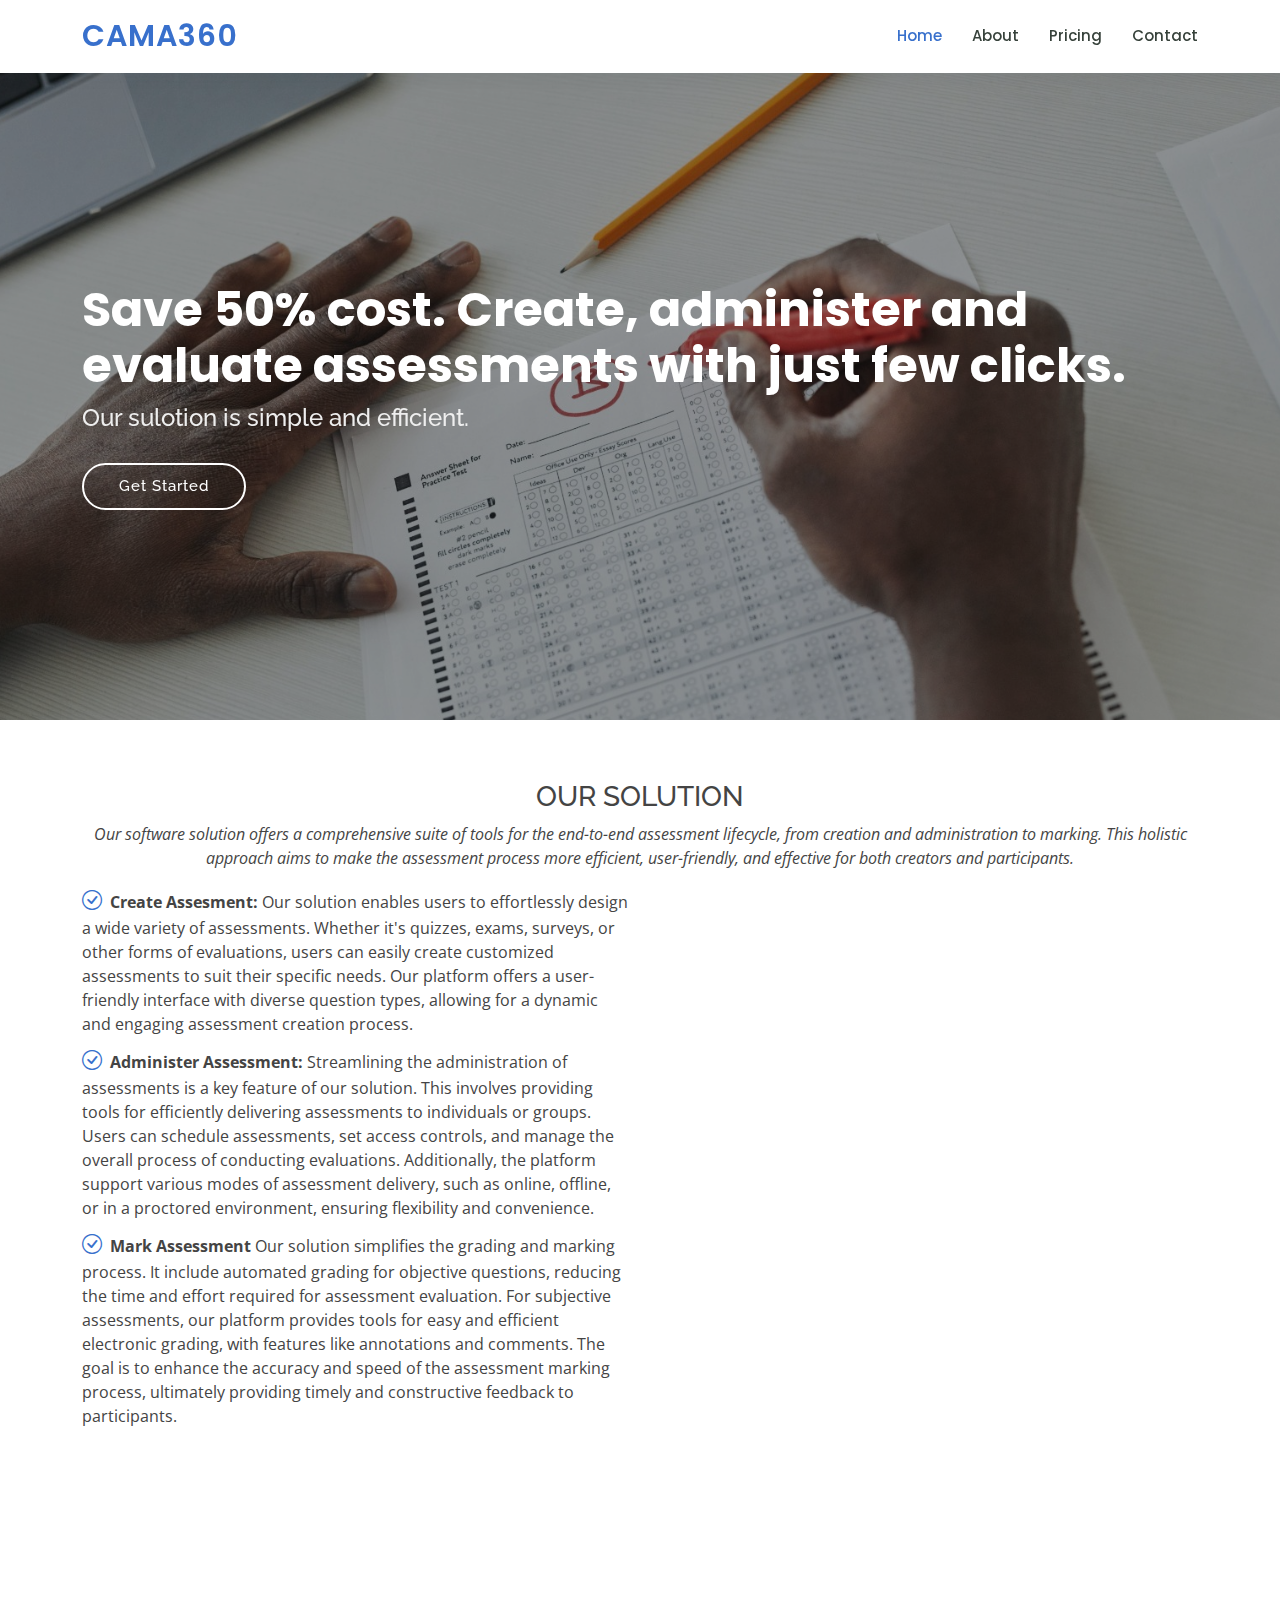
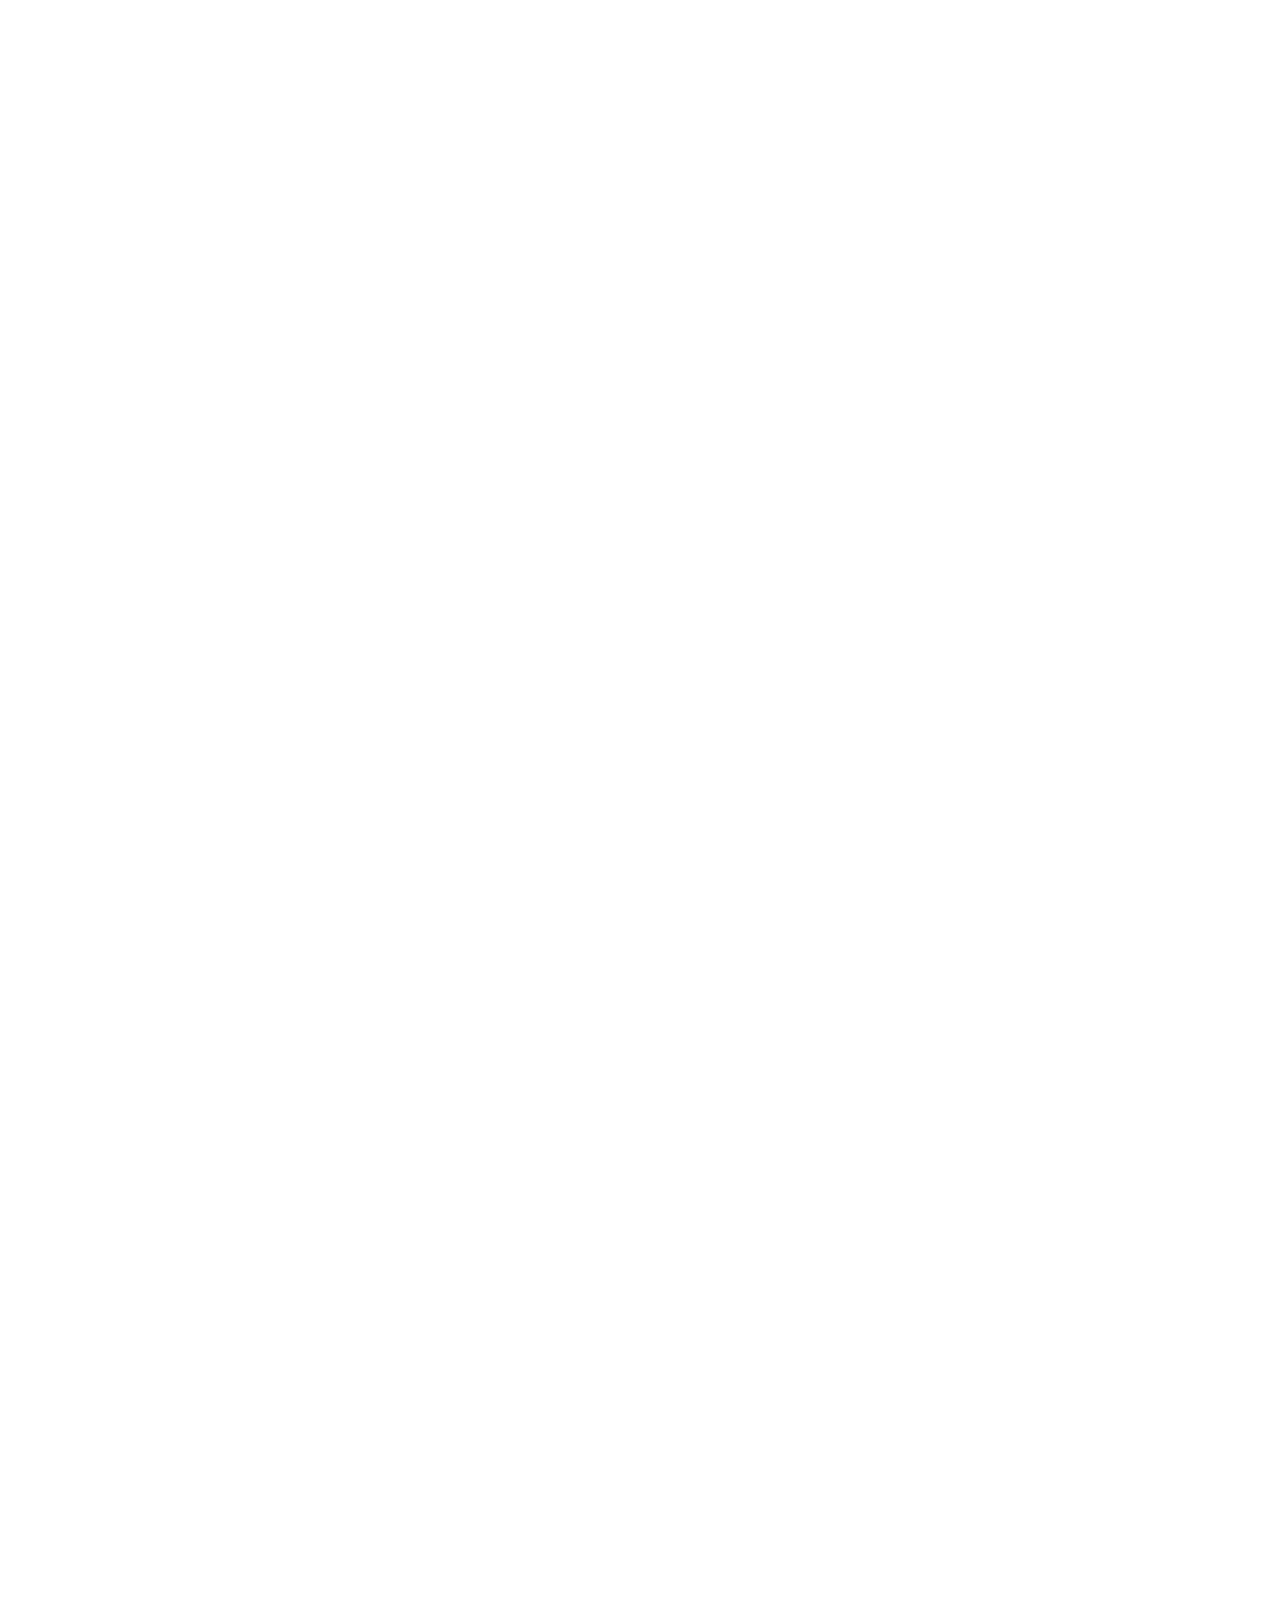
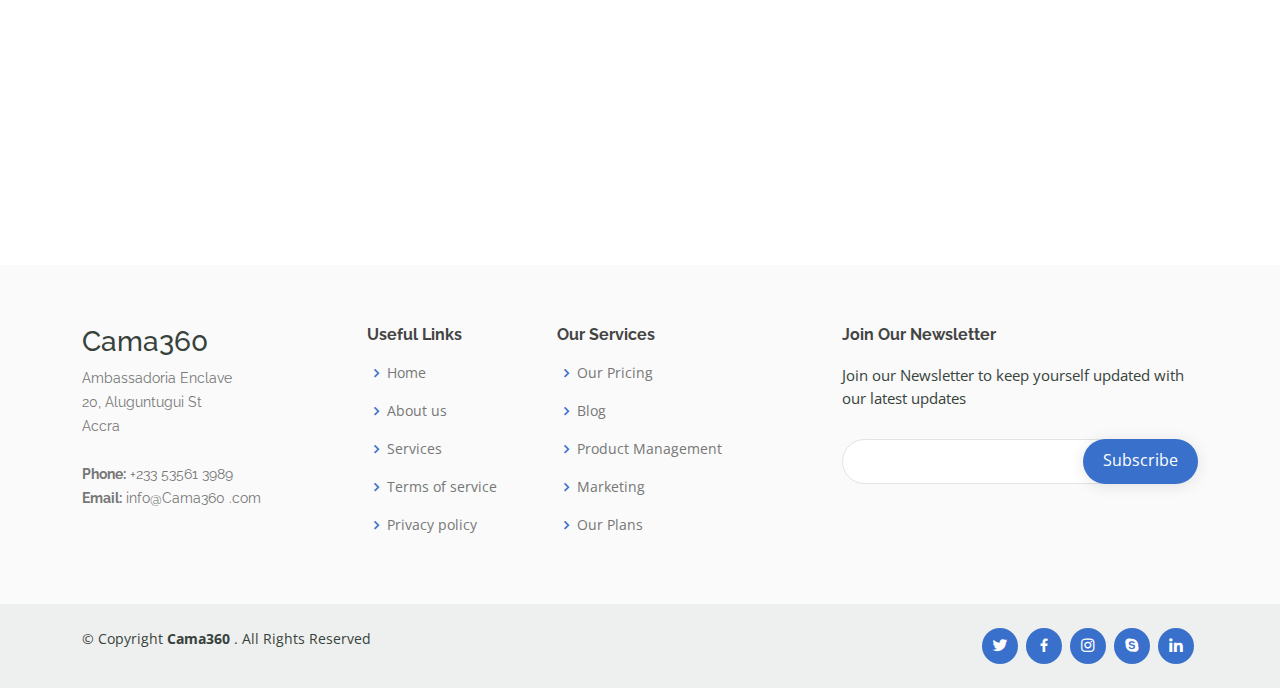
<file: index.html>
<!DOCTYPE html>
<html lang="en">

  <head>
    <meta charset="utf-8">
    <meta content="width=device-width, initial-scale=1.0" name="viewport">

    <title>Cama360 - Homepage</title>
    <meta content name="description">
    <meta content name="keywords">

    <!-- Favicons -->
    <link href="src/assets/img/favicon.png" rel="icon">
    <link href="src/assets/img/apple-touch-icon.png" rel="apple-touch-icon">

    <!-- Google Fonts -->
    <link
      href="https://fonts.googleapis.com/css?family=Open+Sans:300,300i,400,400i,600,600i,700,700i|Raleway:300,300i,400,400i,500,500i,600,600i,700,700i|Poppins:300,300i,400,400i,500,500i,600,600i,700,700i"
      rel="stylesheet">

    <!-- Vendor CSS Files -->
    <link href="src/assets/vendor/animate.css/animate.min.css" rel="stylesheet">
    <link href="src/assets/vendor/aos/aos.css" rel="stylesheet">
    <link href="src/assets/vendor/bootstrap/css/bootstrap.min.css"
      rel="stylesheet">
    <link href="src/assets/vendor/bootstrap-icons/bootstrap-icons.css"
      rel="stylesheet">
    <link href="src/assets/vendor/boxicons/css/boxicons.min.css"
      rel="stylesheet">
    <link href="src/assets/vendor/remixicon/remixicon.css" rel="stylesheet">
    <link href="src/assets/vendor/swiper/swiper-bundle.min.css" rel="stylesheet">

    <!-- Template Main CSS File -->
    <link href="src/assets/css/style.css" rel="stylesheet">

  </head>

  <body>

    <!-- ======= Header ======= -->
    <header id="header" class="fixed-top">
      <div class="container d-flex align-items-center">

        <h1 class="logo me-auto"><a href="index.html">Cama360 </a></h1>
        <!-- Uncomment below if you prefer to use an image logo -->
        <!-- <a href="index.html" class="logo me-auto"><img src="src/assets/img/logo.png" alt="" class="img-fluid"></a>-->

        <nav id="navbar" class="navbar order-last order-lg-0">
          <ul>
            <li><a class="active" href="index.html">Home</a></li>
            <li><a href="#about.html">About</a></li>
            <li><a href="#pricing.html">Pricing</a></li>
            <li><a href="#contact.html">Contact</a></li>
          </ul>
          <i class="bi bi-list mobile-nav-toggle"></i>
        </nav><!-- .navbar -->

        <!-- <a href="src/courses.html" class="get-started-btn">Get Started</a> -->

      </div>
    </header><!-- End Header -->

    <!-- ======= Hero Section ======= -->
    <section id="hero" class="d-flex justify-content-center align-items-center">
      <div class="container position-relative" data-aos="zoom-in"
        data-aos-delay="100">
        <h1>Save 50% cost. Create, administer and
          evaluate assessments with just few clicks. </h1>
        <h2>Our sulotion is simple and efficient.</h2>
        <a href="https://wa.me/+2348165593275" class="btn-get-started">Get Started</a>
      </div>
    </section><!-- End Hero -->

    <main id="main">

      <!-- ======= About Section ======= -->
      <section id="about" class="about">
        <div class="container" data-aos="fade-up">
          <div style="text-align: center;" >

            <h3>OUR SOLUTION</h3>
            <p class="fst-italic">
              Our software solution offers a comprehensive suite
              of tools for the end-to-end assessment lifecycle, from creation
              and administration to marking. This holistic approach aims to
              make the assessment process more efficient, user-friendly, and
              effective for both creators and participants.
            </p>
          </div>

          <div class="row">
            <div class="col-lg-6 order-1 order-lg-2" data-aos="fade-left"
              data-aos-delay="100"> <br> <br>
              <img src="src/assets/img/hero!.jpeg" class="img-fluid" alt>
            </div>
            <div class="col-lg-6 pt-4 pt-lg-0 order-2 order-lg-1 content">
             
              <ul>
                <li><i class="bi bi-check-circle"></i> <b>Create Assesment:</b>
                  Our solution enables users to effortlessly design a wide
                  variety of assessments. Whether it's quizzes, exams, surveys,
                  or other forms of evaluations, users can easily create
                  customized assessments to suit their specific needs. Our
                  platform offers a user-friendly interface with diverse
                  question types, allowing for a dynamic and engaging assessment
                  creation process.</li>
                <li><i class="bi bi-check-circle"></i> <b>Administer Assessment:</b>
                  Streamlining the administration of assessments is a key
                  feature of our solution. This involves providing tools for
                  efficiently delivering assessments to individuals or groups.
                  Users can schedule assessments, set access controls, and
                  manage the overall process of conducting evaluations.
                  Additionally, the platform support various modes of
                  assessment delivery, such as online, offline, or in a
                  proctored environment, ensuring flexibility and convenience.</li>
                <li><i class="bi bi-check-circle"></i> <b>Mark Assessment</b>
                  Our solution simplifies the grading and marking process. It
                  include automated grading for objective questions,
                  reducing the time and effort required for assessment
                  evaluation. For subjective assessments, our platform
                  provides tools for easy and efficient electronic grading, with
                  features like annotations and comments. The goal is to enhance
                  the accuracy and speed of the assessment marking process,
                  ultimately providing timely and constructive feedback to
                  participants.</li>
              </ul>
            </div>
          </div>

        </div>
      </section><!-- End About Section -->

    
      <section id="pricing" class="pricing">
        <div class="container" data-aos="fade-up">

          <div class="row">

            <div class="col-lg-4 col-md-6">
              <div class="box">
                <h3>1 Month Free Trial</h3>
                <h4><sup>$</sup>0<span> / 30 days</span></h4>
                <ul>
                  <li>Create Exams</li>
                  <li>Administer</li>
                  <li>Evaluate</li>
                  <li class="na">Advanced proctoring</li>
                  <li class="na">Integration and Support</li>
                </ul>
                <div class="btn-wrap">
                  <a href="#" class="btn-buy">Buy Now</a>
                </div>
              </div>
            </div>

            <div class="col-lg-4 col-md-6 mt-4 mt-md-0">
              <div class="box featured">
                <h3>Silver</h3>
                <h4><sup>$</sup>24<span> / month</span></h4>
                <ul>
                  <li>Create Exams</li>
                  <li>Administer</li>
                  <li>Evaluate</li>
                  <li class="na">Avanced proctoring</li>
                  <li class="na">Integration and Support</li>
                </ul>
                <div class="btn-wrap">
                  <a href="#" class="btn-buy">Buy Now</a>
                </div>
              </div>
            </div>

            <div class="col-lg-4 col-md-6 mt-4 mt-lg-0">
              <div class="box">
                <span class="advanced">Advanced</span>
                <!-- <h3>Ultimate</h3> -->
                <h3>Gold</h3>
                <h4><sup>$</sup>240<span> / month</span></h4>
                <ul>
                  <li>Create Exams</li>
                  <li>Administer</li>
                  <li>Evaluate</li>
                  <li>Avanced proctoring</li>
                  <li>Integration and Support</li>
                </ul>
                <div class="btn-wrap">
                  <a href="#" class="btn-buy">Buy Now</a>
                </div>
              </div>
            </div>

          </div>

        </div>
      </section><!-- End Pricing Section -->

      <!-- ======= Trainers Section ======= -->
      <section id="trainers" class="trainers">
        <div class="container" data-aos="fade-up">

          <div class="row" data-aos="zoom-in" data-aos-delay="100">
            <div class="col-lg-3 col-md-6 d-flex align-items-stretch">
              <div class="member">
                <img src="src/assets/img/trainers/loh.JPG"
                  class="img-fluid" alt>
                <div class="member-content">
                  <h4>Nkwi Loh </h4>
                  <span>CEO</span>
                  <div class="social">
                    <a href><i class="bi bi-twitter"></i></a>
                    <a href><i class="bi bi-facebook"></i></a>
                    <a href><i class="bi bi-instagram"></i></a>
                    <a href><i class="bi bi-linkedin"></i></a>
                  </div>
                </div>
              </div>
            </div>

            <div class="col-lg-3 col-md-6 d-flex align-items-stretch">
              <div class="member">
                <img src="src/assets/img/trainers/sila.JPG"
                  class="img-fluid" alt>
                <div class="member-content">
                  <h4>Sila Kironji</h4>
                  <span>Marketing</span>
                  <div class="social">
                    <a href><i class="bi bi-twitter"></i></a>
                    <a href><i class="bi bi-facebook"></i></a>
                    <a href><i class="bi bi-instagram"></i></a>
                    <a href><i class="bi bi-linkedin"></i></a>
                  </div>
                </div>
              </div>
            </div>

            <div class="col-lg-3 col-md-6 d-flex align-items-stretch">
              <div class="member">
                <img src="src/assets/img/trainers/meshak.JPG"
                  class="img-fluid" alt>
                <div class="member-content">
                  <h4>Misheck</h4>
                  <span>Content</span>
                  <div class="social">
                    <a href><i class="bi bi-twitter"></i></a>
                    <a href><i class="bi bi-facebook"></i></a>
                    <a href><i class="bi bi-instagram"></i></a>
                    <a href><i class="bi bi-linkedin"></i></a>
                  </div>
                </div>
              </div>
            </div>
            <div class="col-lg-3 col-md-6 d-flex align-items-stretch">
              <div class="member">
                <img src="src/assets/img/trainers/usha.JPG"
                  class="img-fluid" alt>
                <div class="member-content">
                  <h4>Ushahemba Shir</h4>
                  <span>Tech Lead</span>
                  <div class="social">
                    <a href><i class="bi bi-twitter"></i></a>
                    <a href><i class="bi bi-facebook"></i></a>
                    <a href><i class="bi bi-instagram"></i></a>
                    <a href><i class="bi bi-linkedin"></i></a>
                  </div>
                </div>
              </div>
            </div>

          </div>

        </div>
      </section><!-- End Trainers Section -->

      <!-- ======= Contact Section ======= -->
      <section id="contact" class="contact">
        <div data-aos="fade-up">
          <iframe style="border:0; width: 100%; height: 350px;"
            src="https://www.google.com/maps/embed?pb=!1m14!1m8!1m3!1d12097.433213460943!2d-74.0062269!3d40.7101282!3m2!1i1024!2i768!4f13.1!3m3!1m2!1s0x0%3A0xb89d1fe6bc499443!2sDowntown+Conference+Center!5e0!3m2!1smk!2sbg!4v1539943755621"
            frameborder="0" allowfullscreen></iframe>
        </div>

        <div class="container" data-aos="fade-up">

          <div class="row mt-5">

            <div class="col-lg-4">
              <div class="info">
                <div class="address">
                  <i class="bi bi-geo-alt"></i>
                  <h4>Location:</h4>
                  <p>
                    Ambassadoria Enclave, 20, Aluguntugui St
                    Accra
                  </p>
                </div>

                <div class="email">
                  <i class="bi bi-envelope"></i>
                  <h4>Email:</h4>
                  <p>info@Cama360 .com</p>
                </div>

                <div class="phone">
                  <i class="bi bi-phone"></i>
                  <h4>Call:</h4>
                  <p>+233 53561 3989</p>
                </div>

              </div>

            </div>

            <div class="col-lg-8 mt-5 mt-lg-0">

              <form action="forms/contact.php" method="post" role="form"
                class="php-email-form">
                <div class="row">
                  <div class="col-md-6 form-group">
                    <input type="text" name="name" class="form-control"
                      id="name" placeholder="Your Name" required>
                  </div>
                  <div class="col-md-6 form-group mt-3 mt-md-0">
                    <input type="email" class="form-control" name="email"
                      id="email" placeholder="Your Email" required>
                  </div>
                </div>
                <div class="form-group mt-3">
                  <input type="text" class="form-control" name="subject"
                    id="subject" placeholder="Subject" required>
                </div>
                <div class="form-group mt-3">
                  <textarea class="form-control" name="message" rows="5"
                    placeholder="Message" required></textarea>
                </div>
                <div class="my-3">
                  <div class="loading">Loading</div>
                  <div class="error-message"></div>
                  <div class="sent-message">Your message has been sent. Thank
                    you!</div>
                </div>
                <div class="text-center"><button type="submit">Send Message</button></div>
              </form>

            </div>

          </div>

        </div>
      </section><!-- End Contact Section -->

    </main><!-- End #main -->

    <!-- ======= Footer ======= -->
    <footer id="footer">

      <div class="footer-top">
        <div class="container">
          <div class="row">

            <div class="col-lg-3 col-md-6 footer-contact">
              <h3>Cama360 </h3>
              <p>
                Ambassadoria Enclave <br>
                20, Aluguntugui St<br>
                Accra <br><br>
                <strong>Phone:</strong> +233 53561 3989<br>
                <strong>Email:</strong> info@Cama360 .com<br>
              </p>
            </div>

            <div class="col-lg-2 col-md-6 footer-links">
              <h4>Useful Links</h4>
              <ul>
                <li><i class="bx bx-chevron-right"></i> <a href="#">Home</a></li>
                <li><i class="bx bx-chevron-right"></i> <a href="#">About us</a></li>
                <li><i class="bx bx-chevron-right"></i> <a href="#">Services</a></li>
                <li><i class="bx bx-chevron-right"></i> <a href="#">Terms of
                    service</a></li>
                <li><i class="bx bx-chevron-right"></i> <a href="#">Privacy
                    policy</a></li>
              </ul>
            </div>

            <div class="col-lg-3 col-md-6 footer-links">
              <h4>Our Services</h4>
              <ul>
                <li><i class="bx bx-chevron-right"></i> <a href="#">Our Pricing</a></li>
                <li><i class="bx bx-chevron-right"></i> <a href="#">Blog</a></li>
                <li><i class="bx bx-chevron-right"></i> <a href="#">Product
                    Management</a></li>
                <li><i class="bx bx-chevron-right"></i> <a href="#">Marketing</a></li>
                <li><i class="bx bx-chevron-right"></i> <a href="#">Our Plans</a></li>
              </ul>
            </div>

            <div class="col-lg-4 col-md-6 footer-newsletter">
              <h4>Join Our Newsletter</h4>
              <p>Join our Newsletter to keep yourself updated with our latest
                updates</p>
              <form action method="post">
                <input type="email" name="email"><input type="submit"
                  value="Subscribe">
              </form>
            </div>

          </div>
        </div>
      </div>

      <div class="container d-md-flex py-4">

        <div class="me-md-auto text-center text-md-start">
          <div class="copyright">
            &copy; Copyright <strong><span>Cama360 </span></strong>. All Rights
            Reserved
          </div>
          <div class="credits">

          </div>
        </div>
        <div class="social-links text-center text-md-right pt-3 pt-md-0">
          <a href="#" class="twitter"><i class="bx bxl-twitter"></i></a>
          <a href="#" class="facebook"><i class="bx bxl-facebook"></i></a>
          <a href="#" class="instagram"><i class="bx bxl-instagram"></i></a>
          <a href="#" class="google-plus"><i class="bx bxl-skype"></i></a>
          <a href="#" class="linkedin"><i class="bx bxl-linkedin"></i></a>
        </div>
      </div>
    </footer><!-- End Footer -->

    <div id="preloader"></div>
    <a href="#"
      class="back-to-top d-flex align-items-center justify-content-center"><i
        class="bi bi-arrow-up-short"></i></a>

    <!-- Vendor JS Files -->
    <script src="src/assets/vendor/purecounter/purecounter_vanilla.js"></script>
    <script src="src/assets/vendor/aos/aos.js"></script>
    <script src="src/assets/vendor/bootstrap/js/bootstrap.bundle.min.js"></script>
    <script src="src/assets/vendor/swiper/swiper-bundle.min.js"></script>
    <script src="src/assets/vendor/php-email-form/validate.js"></script>

    <!-- Template Main JS File -->
    <script src="src/assets/js/main.js"></script>

  </body>

</html>
</file>
<file: src/assets/css/style.css>
/**
* Template Name: Mentor
* Updated: Sep 18 2023 with Bootstrap v5.3.2
* Template URL: https://bootstrapmade.com/mentor-free-education-bootstrap-theme/
* Author: BootstrapMade.com
* License: https://bootstrapmade.com/license/
*/

/*--------------------------------------------------------------
# General
--------------------------------------------------------------*/
body {
  font-family: "Open Sans", sans-serif;
  color: #444444;
}

a {
  color: #3870CC;
  text-decoration: none;
}

a:hover {
  color: #86db9f;
  text-decoration: none;
}

h1,
h2,
h3,
h4,
h5,
h6 {
  font-family: "Raleway", sans-serif;
}

/*--------------------------------------------------------------
# Back to top button
--------------------------------------------------------------*/
.back-to-top {
  position: fixed;
  visibility: hidden;
  opacity: 0;
  right: 15px;
  bottom: 15px;
  z-index: 996;
  background: #3870CC;
  width: 40px;
  height: 40px;
  border-radius: 50px;
  transition: all 0.4s;
}

.back-to-top i {
  font-size: 28px;
  color: #fff;
  line-height: 0;
}

.back-to-top:hover {
  background: #7ed899;
  color: #fff;
}

.back-to-top.active {
  visibility: visible;
  opacity: 1;
}

/*--------------------------------------------------------------
# Preloader
--------------------------------------------------------------*/
#preloader {
  position: fixed;
  top: 0;
  left: 0;
  right: 0;
  bottom: 0;
  z-index: 9999;
  overflow: hidden;
  background: #fff;
}

#preloader:before {
  content: "";
  position: fixed;
  top: calc(50% - 30px);
  left: calc(50% - 30px);
  border: 6px solid #3870CC;
  border-top-color: #fff;
  border-bottom-color: #fff;
  border-radius: 50%;
  width: 60px;
  height: 60px;
  animation: animate-preloader 1s linear infinite;
}

@keyframes animate-preloader {
  0% {
    transform: rotate(0deg);
  }

  100% {
    transform: rotate(360deg);
  }
}

/*--------------------------------------------------------------
# Disable aos animation delay on mobile devices
--------------------------------------------------------------*/
@media screen and (max-width: 768px) {
  [data-aos-delay] {
    transition-delay: 0 !important;
  }
}

/*--------------------------------------------------------------
# Header
--------------------------------------------------------------*/
#header {
  background: #fff;
  transition: all 0.5s;
  z-index: 997;
  padding: 15px 0;
  box-shadow: 0px 0 18px rgba(55, 66, 59, 0.08);
}

#header .logo {
  font-size: 30px;
  margin: 0;
  padding: 0;
  line-height: 1;
  font-weight: 600;
  letter-spacing: 1px;
  text-transform: uppercase;
  font-family: "Poppins", sans-serif;
}

#header .logo a {
  color: #3870CC;
}

#header .logo img {
  max-height: 40px;
}

/**
* Get Startet Button 
*/
.get-started-btn {
  margin-left: 22px;
  background: #3870CC;
  color: #fff;
  border-radius: 50px;
  padding: 8px 25px;
  white-space: nowrap;
  transition: 0.3s;
  font-size: 14px;
  display: inline-block;
}

.get-started-btn:hover {
  background: #3ac162;
  color: #fff;
}

@media (max-width: 768px) {
  .get-started-btn {
    margin: 0 15px 0 0;
    padding: 6px 18px;
  }
}

/*--------------------------------------------------------------
# Navigation Menu
--------------------------------------------------------------*/
/**
* Desktop Navigation 
*/
.navbar {
  padding: 0;
}

.navbar ul {
  margin: 0;
  padding: 0;
  display: flex;
  list-style: none;
  align-items: center;
}

.navbar li {
  position: relative;
}

.navbar a,
.navbar a:focus {
  display: flex;
  align-items: center;
  justify-content: space-between;
  padding: 10px 0 10px 30px;
  font-family: "Poppins", sans-serif;
  font-size: 15px;
  font-weight: 500;
  color: #37423b;
  white-space: nowrap;
  transition: 0.3s;
}

.navbar a i,
.navbar a:focus i {
  font-size: 12px;
  line-height: 0;
  margin-left: 5px;
}

.navbar a:hover,
.navbar .active,
.navbar .active:focus,
.navbar li:hover>a {
  color: #3870CC;
}

.navbar .dropdown ul {
  display: block;
  position: absolute;
  left: 30px;
  top: calc(100% + 30px);
  margin: 0;
  padding: 10px 0;
  z-index: 99;
  opacity: 0;
  visibility: hidden;
  background: #fff;
  box-shadow: 0px 0px 30px rgba(127, 137, 161, 0.25);
  transition: 0.3s;
  border-radius: 4px;
}

.navbar .dropdown ul li {
  min-width: 200px;
}

.navbar .dropdown ul a {
  padding: 10px 20px;
  font-size: 14px;
  text-transform: none;
  font-weight: 500;
}

.navbar .dropdown ul a i {
  font-size: 12px;
}

.navbar .dropdown ul a:hover,
.navbar .dropdown ul .active:hover,
.navbar .dropdown ul li:hover>a {
  color: #3870CC;
}

.navbar .dropdown:hover>ul {
  opacity: 1;
  top: 100%;
  visibility: visible;
}

.navbar .dropdown .dropdown ul {
  top: 0;
  left: calc(100% - 30px);
  visibility: hidden;
}

.navbar .dropdown .dropdown:hover>ul {
  opacity: 1;
  top: 0;
  left: 100%;
  visibility: visible;
}

@media (max-width: 1366px) {
  .navbar .dropdown .dropdown ul {
    left: -90%;
  }

  .navbar .dropdown .dropdown:hover>ul {
    left: -100%;
  }
}

/**
* Mobile Navigation 
*/
.mobile-nav-toggle {
  color: #37423b;
  font-size: 28px;
  cursor: pointer;
  display: none;
  line-height: 0;
  transition: 0.5s;
}

.mobile-nav-toggle.bi-x {
  color: #fff;
}

@media (max-width: 991px) {
  .mobile-nav-toggle {
    display: block;
  }

  .navbar ul {
    display: none;
  }
}

.navbar-mobile {
  position: fixed;
  overflow: hidden;
  top: 0;
  right: 0;
  left: 0;
  bottom: 0;
  background: rgba(32, 38, 34, 0.9);
  transition: 0.3s;
  z-index: 999;
}

.navbar-mobile .mobile-nav-toggle {
  position: absolute;
  top: 15px;
  right: 15px;
}

.navbar-mobile ul {
  display: block;
  position: absolute;
  top: 55px;
  right: 15px;
  bottom: 15px;
  left: 15px;
  padding: 10px 0;
  border-radius: 6px;
  background-color: #fff;
  overflow-y: auto;
  transition: 0.3s;
}

.navbar-mobile a,
.navbar-mobile a:focus {
  padding: 10px 20px;
  font-size: 15px;
  color: #37423b;
}

.navbar-mobile a:hover,
.navbar-mobile .active,
.navbar-mobile li:hover>a {
  color: #3870CC;
}

.navbar-mobile .getstarted,
.navbar-mobile .getstarted:focus {
  margin: 15px;
}

.navbar-mobile .dropdown ul {
  position: static;
  display: none;
  margin: 10px 20px;
  padding: 10px 0;
  z-index: 99;
  opacity: 1;
  visibility: visible;
  background: #fff;
  box-shadow: 0px 0px 30px rgba(127, 137, 161, 0.25);
}

.navbar-mobile .dropdown ul li {
  min-width: 200px;
}

.navbar-mobile .dropdown ul a {
  padding: 10px 20px;
}

.navbar-mobile .dropdown ul a i {
  font-size: 12px;
}

.navbar-mobile .dropdown ul a:hover,
.navbar-mobile .dropdown ul .active:hover,
.navbar-mobile .dropdown ul li:hover>a {
  color: #3870CC;
}

.navbar-mobile .dropdown>.dropdown-active {
  display: block;
}

/*--------------------------------------------------------------
# Hero Section
--------------------------------------------------------------*/
#hero {
  width: 100%;
  height: 80vh;
  background: url("../img/hero563.jpeg") top center;
  background-size: cover;
  position: relative;
}

#hero:before {
  content: "";
  background: rgba(0, 0, 0, 0.4);
  position: absolute;
  bottom: 0;
  top: 0;
  left: 0;
  right: 0;
}

#hero .container {
  padding-top: 72px;
}

@media (max-width: 992px) {
  #hero .container {
    padding-top: 62px;
  }
}

#hero h1 {
  margin: 0;
  font-size: 48px;
  font-weight: 700;
  line-height: 56px;
  color: #fff;
  /* color: #040507; */
  font-family: "Poppins", sans-serif;
}

#hero h2 {
  color: #eee;
  margin: 10px 0 0 0;
  font-size: 24px;
}

#hero .btn-get-started {
  font-family: "Raleway", sans-serif;
  font-weight: 500;
  font-size: 15px;
  letter-spacing: 1px;
  display: inline-block;
  padding: 10px 35px;
  border-radius: 50px;
  transition: 0.5s;
  margin-top: 30px;
  border: 2px solid #fff;
  color: #fff;
}

#hero .btn-get-started:hover {
  background: #3870CC;
  border: 2px solid #3870CC;
}

@media (min-width: 1024px) {
  #hero {
    background-attachment: fixed;
  }
}

@media (max-width: 768px) {
  #hero {
    height: 100vh;
  }

  #hero h1 {
    font-size: 28px;
    line-height: 36px;
  }

  #hero h2 {
    font-size: 18px;
    line-height: 24px;
  }
}

/*--------------------------------------------------------------
# Sections General
--------------------------------------------------------------*/
section {
  padding: 60px 0;
  overflow: hidden;
}

.section-bg {
  background-color: #f6f7f6;
}

.section-title {
  padding-bottom: 40px;
}

.section-title h2 {
  font-size: 14px;
  font-weight: 500;
  padding: 0;
  line-height: 1px;
  margin: 0 0 5px 0;
  letter-spacing: 2px;
  text-transform: uppercase;
  color: #aaaaaa;
  font-family: "Poppins", sans-serif;
}

.section-title h2::after {
  content: "";
  width: 120px;
  height: 1px;
  display: inline-block;
  background: #9ae1af;
  margin: 4px 10px;
}

.section-title p {
  margin: 0;
  margin: 0;
  font-size: 36px;
  font-weight: 700;
  text-transform: uppercase;
  font-family: "Poppins", sans-serif;
  color: #37423b;
}

.breadcrumbs {
  margin-top: 73px;
  text-align: center;
  background: #3870CC;
  padding: 30px 0;
  color: #fff;
}

@media (max-width: 992px) {
  .breadcrumbs {
    margin-top: 63px;
  }
}

.breadcrumbs h2 {
  font-size: 32px;
  font-weight: 500;
}

.breadcrumbs p {
  font-size: 14px;
  margin-bottom: 0;
}

/*--------------------------------------------------------------
# About
--------------------------------------------------------------*/
.about .content h3 {
  font-weight: 600;
  font-size: 26px;
}

.about .content ul {
  list-style: none;
  padding: 0;
}

.about .content ul li {
  padding-bottom: 10px;
}

.about .content ul i {
  font-size: 20px;
  padding-right: 4px;
  color: #3870CC;
}

.about .content .learn-more-btn {
  background: #3870CC;
  color: #fff;
  border-radius: 50px;
  padding: 8px 25px 9px 25px;
  white-space: nowrap;
  transition: 0.3s;
  font-size: 14px;
  display: inline-block;
}

.about .content .learn-more-btn:hover {
  background: #3ac162;
  color: #fff;
}

@media (max-width: 768px) {
  .about .content .learn-more-btn {
    margin: 0 48px 0 0;
    padding: 6px 18px;
  }
}

/*--------------------------------------------------------------
# Counts
--------------------------------------------------------------*/
.counts {
  padding: 30px 0;
}

.counts .counters span {
  font-size: 48px;
  display: block;
  color: #3870CC;
  font-weight: 700;
}

.counts .counters p {
  padding: 0;
  margin: 0 0 20px 0;
  font-family: "Raleway", sans-serif;
  font-size: 15px;
  font-weight: 600;
  color: #37423b;
}

/*--------------------------------------------------------------
# Why Us
--------------------------------------------------------------*/
.why-us .content {
  padding: 30px;
  background: #3870CC;
  border-radius: 4px;
  color: #fff;
}

.why-us .content h3 {
  font-weight: 700;
  font-size: 34px;
  margin-bottom: 30px;
}

.why-us .content p {
  margin-bottom: 30px;
}

.why-us .content .more-btn {
  display: inline-block;
  background: rgba(255, 255, 255, 0.2);
  padding: 6px 30px 8px 30px;
  color: #fff;
  border-radius: 50px;
  transition: all ease-in-out 0.4s;
}

.why-us .content .more-btn i {
  font-size: 14px;
}

.why-us .content .more-btn:hover {
  color: #3870CC;
  background: #fff;
}

.why-us .icon-boxes .icon-box {
  text-align: center;
  background: #fff;
  padding: 40px 30px;
  width: 100%;
  border: 1px solid #eef0ef;
}

.why-us .icon-boxes .icon-box i {
  font-size: 32px;
  padding: 18px;
  color: #3870CC;
  margin-bottom: 30px;
  background: #ecf9f0;
  border-radius: 50px;
}

.why-us .icon-boxes .icon-box h4 {
  font-size: 20px;
  font-weight: 700;
  margin: 0 0 30px 0;
}

.why-us .icon-boxes .icon-box p {
  font-size: 15px;
  color: #848484;
}

/*--------------------------------------------------------------
# Features
--------------------------------------------------------------*/
.features {
  padding-top: 0px;
}

.features .icon-box {
  display: flex;
  align-items: center;
  padding: 20px;
  transition: 0.3s;
  border: 1px solid #eef0ef;
}

.features .icon-box i {
  font-size: 32px;
  padding-right: 10px;
  line-height: 1;
}

.features .icon-box h3 {
  font-weight: 700;
  margin: 0;
  padding: 0;
  line-height: 1;
  font-size: 16px;
}

.features .icon-box h3 a {
  color: #37423b;
  transition: 0.3s;
}

.features .icon-box:hover {
  border-color: #3870CC;
}

.features .icon-box:hover h3 a {
  color: #3870CC;
}

/*--------------------------------------------------------------
# Courses
--------------------------------------------------------------*/
.courses .course-item {
  border-radius: 5px;
  border: 1px solid #eef0ef;
}

.courses .course-content {
  padding: 15px;
}

.courses .course-content h3 {
  font-weight: 700;
  font-size: 20px;
}

.courses .course-content h3 a {
  color: #37423b;
  transition: 0.3s;
}

.courses .course-content h3 a:hover {
  color: #3870CC;
}

.courses .course-content p {
  font-size: 14px;
  color: #777777;
}

.courses .course-content h4 {
  font-size: 14px;
  background: #3870CC;
  padding: 7px 14px;
  color: #fff;
  margin: 0;
}

.courses .course-content .price {
  margin: 0;
  font-weight: 700;
  font-size: 18px;
  color: #37423b;
}

.courses .trainer {
  padding-top: 15px;
  border-top: 1px solid #eef0ef;
}

.courses .trainer .trainer-profile img {
  max-width: 50px;
  border-radius: 50px;
}

.courses .trainer .trainer-profile span {
  padding-left: 10px;
  font-weight: 600;
  font-size: 16px;
  color: #5a6c60;
}

.courses .trainer .trainer-rank {
  font-size: 18px;
  color: #657a6d;
}

/*--------------------------------------------------------------
# Trainers
--------------------------------------------------------------*/
.trainers .member {
  text-align: center;
  margin-bottom: 20px;
  background: #fff;
  border: 1px solid #eef0ef;
}

.trainers .member img {
  margin: -1px -1px 30px -1px;
}

.trainers .member .member-content {
  padding: 0 20px 30px 20px;
}

.trainers .member h4 {
  font-weight: 700;
  margin-bottom: 2px;
  font-size: 18px;
}

.trainers .member span {
  font-style: italic;
  display: block;
  font-size: 13px;
}

.trainers .member p {
  padding-top: 10px;
  font-size: 14px;
  font-style: italic;
  color: #aaaaaa;
}

.trainers .member .social {
  margin-top: 15px;
}

.trainers .member .social a {
  color: #7e9486;
  transition: 0.3s;
}

.trainers .member .social a:hover {
  color: #3870CC;
}

.trainers .member .social i {
  font-size: 18px;
  margin: 0 2px;
}

/*--------------------------------------------------------------
# Testimonials
--------------------------------------------------------------*/
.testimonials .testimonial-wrap {
  padding-left: 50px;
}

.testimonials .testimonials-carousel,
.testimonials .testimonials-slider {
  overflow: hidden;
}

.testimonials .testimonial-item {
  box-sizing: content-box;
  padding: 30px 30px 30px 60px;
  margin: 30px 15px;
  min-height: 200px;
  border: 1px solid #eef0ef;
  position: relative;
  background: #fff;
}

.testimonials .testimonial-item .testimonial-img {
  width: 90px;
  border-radius: 10px;
  border: 6px solid #fff;
  position: absolute;
  left: -45px;
}

.testimonials .testimonial-item h3 {
  font-size: 18px;
  font-weight: bold;
  margin: 10px 0 5px 0;
  color: #111;
}

.testimonials .testimonial-item h4 {
  font-size: 14px;
  color: #999;
  margin: 0;
}

.testimonials .testimonial-item .quote-icon-left,
.testimonials .testimonial-item .quote-icon-right {
  color: #c1ecce;
  font-size: 26px;
}

.testimonials .testimonial-item .quote-icon-left {
  display: inline-block;
  left: -5px;
  position: relative;
}

.testimonials .testimonial-item .quote-icon-right {
  display: inline-block;
  right: -5px;
  position: relative;
  top: 10px;
}

.testimonials .testimonial-item p {
  font-style: italic;
  margin: 15px auto 15px auto;
}

.testimonials .swiper-pagination {
  margin-top: 20px;
  position: relative;
}

.testimonials .swiper-pagination .swiper-pagination-bullet {
  width: 12px;
  height: 12px;
  background-color: #fff;
  opacity: 1;
  border: 1px solid #3870CC;
}

.testimonials .swiper-pagination .swiper-pagination-bullet-active {
  background-color: #3870CC;
}

@media (max-width: 767px) {
  .testimonials .testimonial-wrap {
    padding-left: 0;
  }

  .testimonials .testimonials-carousel,
  .testimonials .testimonials-slider {
    overflow: hidden;
  }

  .testimonials .testimonial-item {
    padding: 30px;
    margin: 15px;
  }

  .testimonials .testimonial-item .testimonial-img {
    position: static;
    left: auto;
  }
}

/*--------------------------------------------------------------
# Cource Details
--------------------------------------------------------------*/
.course-details h3 {
  font-size: 24px;
  margin: 30px 0 15px 0;
  font-weight: 700;
  position: relative;
  padding-bottom: 10px;
}

.course-details h3:before {
  content: "";
  position: absolute;
  display: block;
  width: 100%;
  height: 1px;
  background: #eef0ef;
  bottom: 0;
  left: 0;
}

.course-details h3:after {
  content: "";
  position: absolute;
  display: block;
  width: 60px;
  height: 1px;
  background: #3870CC;
  bottom: 0;
  left: 0;
}

.course-details .course-info {
  background: #f6f7f6;
  padding: 10px 15px;
  margin-bottom: 15px;
}

.course-details .course-info h5 {
  font-weight: 400;
  font-size: 16px;
  margin: 0;
  font-family: "Poppins", sans-serif;
}

.course-details .course-info p {
  margin: 0;
  font-weight: 600;
}

.course-details .course-info a {
  color: #657a6d;
}

/*--------------------------------------------------------------
# Cource Details Tabs
--------------------------------------------------------------*/
.cource-details-tabs {
  overflow: hidden;
  padding-top: 0;
}

.cource-details-tabs .nav-tabs {
  border: 0;
}

.cource-details-tabs .nav-link {
  border: 0;
  padding: 12px 15px 12px 0;
  transition: 0.3s;
  color: #37423b;
  border-radius: 0;
  border-right: 2px solid #e2e7e4;
  font-weight: 600;
  font-size: 15px;
}

.cource-details-tabs .nav-link:hover {
  color: #3870CC;
}

.cource-details-tabs .nav-link.active {
  color: #3870CC;
  border-color: #3870CC;
}

.cource-details-tabs .tab-pane.active {
  animation: fadeIn 0.5s ease-out;
}

.cource-details-tabs .details h3 {
  font-size: 26px;
  font-weight: 600;
  margin-bottom: 20px;
  color: #37423b;
}

.cource-details-tabs .details p {
  color: #777777;
}

.cource-details-tabs .details p:last-child {
  margin-bottom: 0;
}

@media (max-width: 992px) {
  .cource-details-tabs .nav-link {
    border: 0;
    padding: 15px;
  }

  .cource-details-tabs .nav-link.active {
    color: #fff;
    background: #3870CC;
  }
}

/*--------------------------------------------------------------
# Events
--------------------------------------------------------------*/
.events .card {
  border: 0;
  padding: 0 30px;
  margin-bottom: 60px;
  position: relative;
}

.events .card-img {
  width: calc(100% + 60px);
  margin-left: -30px;
  overflow: hidden;
  z-index: 9;
  border-radius: 0;
}

.events .card-img img {
  max-width: 100%;
  transition: all 0.3s ease-in-out;
}

.events .card-body {
  z-index: 10;
  background: #fff;
  border-top: 4px solid #fff;
  padding: 30px;
  box-shadow: 0px 2px 15px rgba(0, 0, 0, 0.1);
  margin-top: -60px;
  transition: 0.3s;
}

.events .card-title {
  font-weight: 700;
  text-align: center;
  margin-bottom: 20px;
}

.events .card-title a {
  color: #37423b;
  transition: 0.3s;
}

.events .card-text {
  color: #5e5e5e;
}

.events .read-more a {
  color: #777777;
  text-transform: uppercase;
  font-weight: 600;
  font-size: 12px;
  transition: 0.3s;
}

.events .read-more a:hover {
  color: #3870CC;
}

.events .card:hover img {
  transform: scale(1.1);
}

.events .card:hover .card-body {
  border-color: #3870CC;
}

.events .card:hover .card-body .card-title a {
  color: #3870CC;
}

/*--------------------------------------------------------------
# Pricing
--------------------------------------------------------------*/
.pricing .box {
  padding: 20px;
  background: #fff;
  text-align: center;
  border: 1px solid #eef0ef;
  border-radius: 0;
  position: relative;
  overflow: hidden;
}

.pricing h3 {
  font-weight: 400;
  margin: -20px -20px 20px -20px;
  padding: 20px 15px;
  font-size: 16px;
  font-weight: 600;
  color: #777777;
  background: #f8f8f8;
}

.pricing h4 {
  font-size: 36px;
  color: #3870CC;
  font-weight: 600;
  font-family: "Poppins", sans-serif;
  margin-bottom: 20px;
}

.pricing h4 sup {
  font-size: 20px;
  top: -15px;
  left: -3px;
}

.pricing h4 span {
  color: #bababa;
  font-size: 16px;
  font-weight: 300;
}

.pricing ul {
  padding: 0;
  list-style: none;
  color: #444444;
  text-align: center;
  line-height: 20px;
  font-size: 14px;
}

.pricing ul li {
  padding-bottom: 16px;
}

.pricing ul i {
  color: #3870CC;
  font-size: 18px;
  padding-right: 4px;
}

.pricing ul .na {
  color: #ccc;
  text-decoration: line-through;
}

.pricing .btn-wrap {
  margin: 20px -20px -20px -20px;
  padding: 20px 15px;
  background: #f8f8f8;
  text-align: center;
}

.pricing .btn-buy {
  background: #3870CC;
  display: inline-block;
  padding: 8px 35px;
  border-radius: 50px;
  color: #fff;
  transition: none;
  font-size: 14px;
  font-weight: 400;
  font-family: "Raleway", sans-serif;
  font-weight: 600;
  transition: 0.3s;
}

.pricing .btn-buy:hover {
  background: #3ac162;
}

.pricing .featured h3 {
  color: #fff;
  background: #3870CC;
}

.pricing .advanced {
  width: 200px;
  position: absolute;
  top: 18px;
  right: -68px;
  transform: rotate(45deg);
  z-index: 1;
  font-size: 14px;
  padding: 1px 0 3px 0;
  background: #3870CC;
  color: #fff;
}

/*--------------------------------------------------------------
# Contact
--------------------------------------------------------------*/
.contact {
  padding-top: 5px;
}

.contact .info {
  width: 100%;
  background: #fff;
}

.contact .info i {
  font-size: 20px;
  color: #3870CC;
  float: left;
  width: 44px;
  height: 44px;
  background: #ecf9f0;
  display: flex;
  justify-content: center;
  align-items: center;
  border-radius: 50px;
  transition: all 0.3s ease-in-out;
}

.contact .info h4 {
  padding: 0 0 0 60px;
  font-size: 22px;
  font-weight: 600;
  margin-bottom: 5px;
  color: #37423b;
}

.contact .info p {
  padding: 0 0 0 60px;
  margin-bottom: 0;
  font-size: 14px;
  color: #657a6d;
}

.contact .info .email,
.contact .info .phone {
  margin-top: 40px;
}

.contact .info .email:hover i,
.contact .info .address:hover i,
.contact .info .phone:hover i {
  background: #3870CC;
  color: #fff;
}

.contact .php-email-form {
  width: 100%;
  background: #fff;
}

.contact .php-email-form .form-group {
  padding-bottom: 8px;
}

.contact .php-email-form .error-message {
  display: none;
  color: #fff;
  background: #ed3c0d;
  text-align: left;
  padding: 15px;
  font-weight: 600;
}

.contact .php-email-form .error-message br+br {
  margin-top: 25px;
}

.contact .php-email-form .sent-message {
  display: none;
  color: #fff;
  background: #18d26e;
  text-align: center;
  padding: 15px;
  font-weight: 600;
}

.contact .php-email-form .loading {
  display: none;
  background: #fff;
  text-align: center;
  padding: 15px;
}

.contact .php-email-form .loading:before {
  content: "";
  display: inline-block;
  border-radius: 50%;
  width: 24px;
  height: 24px;
  margin: 0 10px -6px 0;
  border: 3px solid #18d26e;
  border-top-color: #eee;
  animation: animate-loading 1s linear infinite;
}

.contact .php-email-form input,
.contact .php-email-form textarea {
  border-radius: 4px;
  box-shadow: none;
  font-size: 14px;
}

.contact .php-email-form input:focus,
.contact .php-email-form textarea:focus {
  border-color: #3870CC;
}

.contact .php-email-form input {
  height: 44px;
}

.contact .php-email-form textarea {
  padding: 10px 12px;
}

.contact .php-email-form button[type=submit] {
  background: #3870CC;
  border: 0;
  padding: 10px 35px;
  color: #fff;
  transition: 0.4s;
  border-radius: 50px;
}

.contact .php-email-form button[type=submit]:hover {
  background: #3ac162;
}

@keyframes animate-loading {
  0% {
    transform: rotate(0deg);
  }

  100% {
    transform: rotate(360deg);
  }
}

/*--------------------------------------------------------------
# Footer
--------------------------------------------------------------*/
#footer {
  color: #37423b;
  font-size: 14px;
  background: #eef0ef;
}

#footer .footer-top {
  padding: 60px 0 30px 0;
  background: #f9faf9;
}

#footer .footer-top .footer-contact {
  margin-bottom: 30px;
}

#footer .footer-top .footer-contact h4 {
  font-size: 22px;
  margin: 0 0 30px 0;
  padding: 2px 0 2px 0;
  line-height: 1;
  font-weight: 700;
}

#footer .footer-top .footer-contact p {
  font-size: 14px;
  line-height: 24px;
  margin-bottom: 0;
  font-family: "Raleway", sans-serif;
  color: #777777;
}

#footer .footer-top h4 {
  font-size: 16px;
  font-weight: bold;
  color: #444444;
  position: relative;
  padding-bottom: 12px;
}

#footer .footer-top .footer-links {
  margin-bottom: 30px;
}

#footer .footer-top .footer-links ul {
  list-style: none;
  padding: 0;
  margin: 0;
}

#footer .footer-top .footer-links ul i {
  padding-right: 2px;
  color: #3870CC;
  font-size: 18px;
  line-height: 1;
}

#footer .footer-top .footer-links ul li {
  padding: 10px 0;
  display: flex;
  align-items: center;
}

#footer .footer-top .footer-links ul li:first-child {
  padding-top: 0;
}

#footer .footer-top .footer-links ul a {
  color: #777777;
  transition: 0.3s;
  display: inline-block;
  line-height: 1;
}

#footer .footer-top .footer-links ul a:hover {
  text-decoration: none;
  color: #3870CC;
}

#footer .footer-newsletter {
  font-size: 15px;
}

#footer .footer-newsletter h4 {
  font-size: 16px;
  font-weight: bold;
  color: #444444;
  position: relative;
  padding-bottom: 12px;
}

#footer .footer-newsletter form {
  margin-top: 30px;
  background: #fff;
  padding: 6px 10px;
  position: relative;
  border-radius: 50px;
  text-align: left;
  border: 1px solid #e0e5e2;
}

#footer .footer-newsletter form input[type=email] {
  border: 0;
  padding: 4px 8px;
  width: calc(100% - 100px);
}

#footer .footer-newsletter form input[type=submit] {
  position: absolute;
  top: -1px;
  right: -1px;
  bottom: -1px;
  border: 0;
  background: none;
  font-size: 16px;
  padding: 0 20px 2px 20px;
  background: #3870CC;
  color: #fff;
  transition: 0.3s;
  border-radius: 50px;
  box-shadow: 0px 2px 15px rgba(0, 0, 0, 0.1);
}

#footer .footer-newsletter form input[type=submit]:hover {
  background: #3ac162;
}

#footer .credits {
  padding-top: 5px;
  font-size: 13px;
}

#footer .credits a {
  color: #3ac162;
  transition: 0.3s;
}

#footer .credits a:hover {
  color: #3870CC;
}

#footer .social-links a {
  font-size: 18px;
  display: inline-block;
  background: #3870CC;
  color: #fff;
  line-height: 1;
  padding: 8px 0;
  margin-right: 4px;
  border-radius: 50%;
  text-align: center;
  width: 36px;
  height: 36px;
  transition: 0.3s;
}

#footer .social-links a:hover {
  background: #3ac162;
  color: #fff;
  text-decoration: none;
}
</file>
